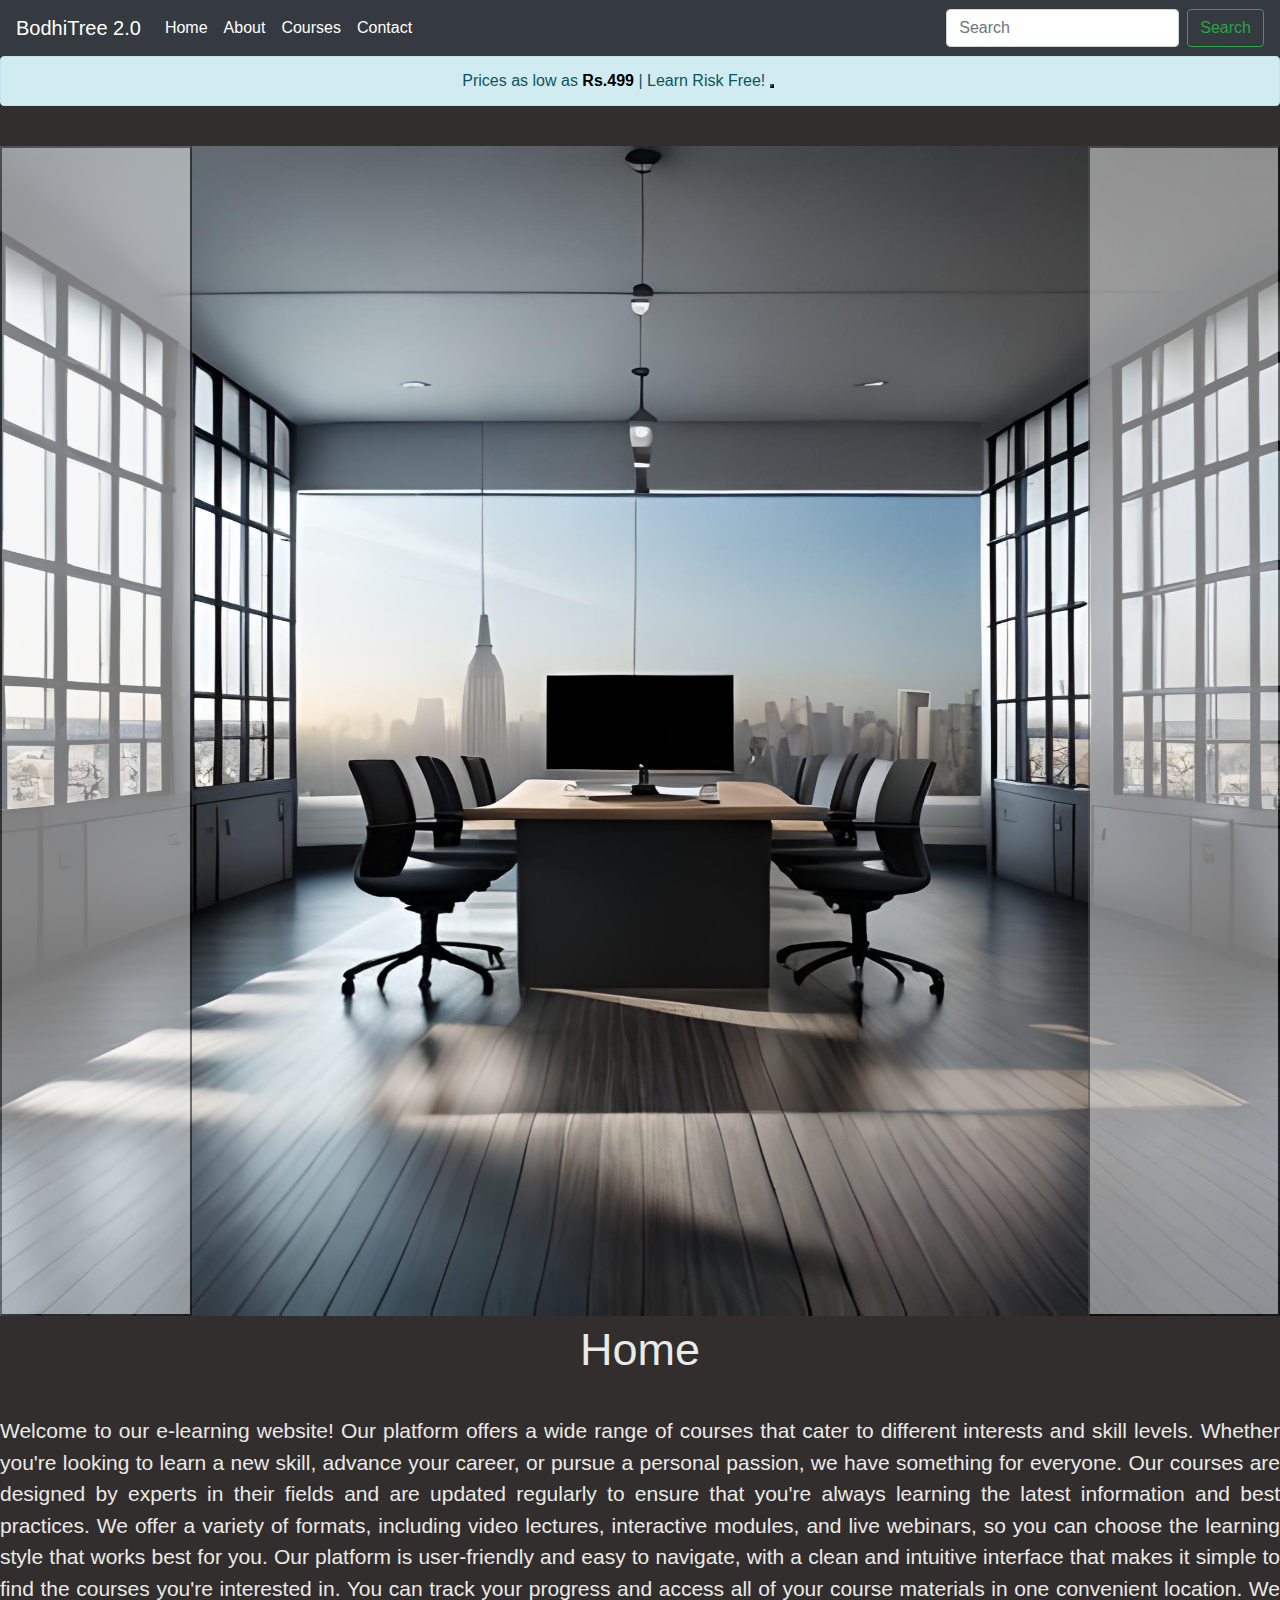
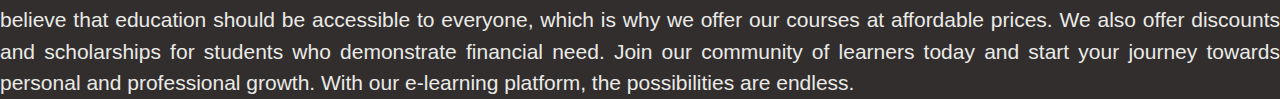
<file: index.html>
<!doctype html>
<html lang="en">

<head>
  <!-- Required meta tags -->
  <meta charset="utf-8">
  <meta name="viewport" content="width=device-width, initial-scale=1, shrink-to-fit=no">

  <!-- Bootstrap CSS -->
  <link rel="stylesheet" href="https://cdn.jsdelivr.net/npm/bootstrap@4.3.1/dist/css/bootstrap.min.css"
    integrity="sha384-ggOyR0iXCbMQv3Xipma34MD+dH/1fQ784/j6cY/iJTQUOhcWr7x9JvoRxT2MZw1T" crossorigin="anonymous">

  <title>BodhiTree 2.0 | An E-learning platform</title>

  <!-- link css  -->
  <link rel="stylesheet" href="website.css">

</head>

<body>



  <nav class="navbar navbar-expand-lg navbar-dark bg-dark sticky-top">
    <a class="navbar-brand" href="home.html">BodhiTree 2.0</a>
    <button class="navbar-toggler" type="button" data-toggle="collapse" data-target="#navbarSupportedContent"
      aria-controls="navbarSupportedContent" aria-expanded="false" aria-label="Toggle navigation">
      <span class="navbar-toggler-icon"></span>
    </button>

    <div class="collapse navbar-collapse" id="navbarSupportedContent">
      <ul class="navbar-nav mr-auto">
        <li class="nav-item active">
          <a class="nav-link" href="index.html">Home <span class="sr-only">(current)</span></a>
        </li>
        <li class="nav-item active">
          <a class="nav-link" href="about.html">About</a>
        </li>
        <li class="nav-item active">
          <a class="nav-link" href="courses.html">Courses</a>
        </li>
        <li class="nav-item active">
          <a class="nav-link" href="contact.html">Contact</a>
        </li>
      </ul>
      <form class="form-inline my-2 my-lg-0">
        <input class="form-control mr-sm-2" type="search" placeholder="Search" aria-label="Search">
        <button class="btn btn-outline-success my-2 my-sm-0" type="submit">Search</button>
      </form>
    </div>
  </nav>

  <div class="alert alert-info alert-dismissible fade show text-center" role="alert">
    Prices as low as <strong> Rs.499 </strong> | Learn Risk Free!
    <button type="button" class="btn-close" data-bs-dismiss="alert" aria-label="Close"></button>
  </div>

  <br>
  <section>
    <div id="carouselExample" class="carousel slide">
      <div class="carousel-inner">
        <div class="carousel-item active">
          <img src="img1.jpg" class="d-block w-100" alt="img1">
        </div>
        <div class="carousel-item">
          <img src="img2.jpg" class="d-block w-100" alt="img2">
        </div>
        <div class="carousel-item">
          <img src="img3.jpg" class="d-block w-100" alt="img3">
        </div>
      </div>
      <button class="carousel-control-prev" type="button" data-bs-target="#carouselExample" data-bs-slide="prev">
        <span class="carousel-control-prev-icon" aria-hidden="true"></span>
        <span class="visually-hidden">Previous</span>
      </button>
      <button class="carousel-control-next" type="button" data-bs-target="#carouselExample" data-bs-slide="next">
        <span class="carousel-control-next-icon" aria-hidden="true"></span>
        <span class="visually-hidden">Next</span>
      </button>
    </div>
  </section>
  <section>
    <div class="container text-center" id="heading">Home</div>
    <div class="text text-justify">
      <br>
      Welcome to our e-learning website! Our platform offers a wide range of courses that cater to different interests
      and skill levels. Whether you're looking to learn a new skill, advance your career, or pursue a personal passion,
      we have something for everyone.

      Our courses are designed by experts in their fields and are updated regularly to ensure that you're always
      learning the latest information and best practices. We offer a variety of formats, including video lectures,
      interactive modules, and live webinars, so you can choose the learning style that works best for you.

      Our platform is user-friendly and easy to navigate, with a clean and intuitive interface that makes it simple to
      find the courses you're interested in. You can track your progress and access all of your course materials in one
      convenient location.

      We believe that education should be accessible to everyone, which is why we offer our courses at affordable
      prices. We also offer discounts and scholarships for students who demonstrate financial need.

      Join our community of learners today and start your journey towards personal and professional growth. With our
      e-learning platform, the possibilities are endless.
    </div>
  </section>

  <script src="https://cdn.jsdelivr.net/npm/bootstrap@5.3.0-alpha3/dist/js/bootstrap.bundle.min.js" integrity="sha384-ENjdO4Dr2bkBIFxQpeoTz1HIcje39Wm4jDKdf19U8gI4ddQ3GYNS7NTKfAdVQSZe" crossorigin="anonymous"></script>

</body>

</html>
</file>
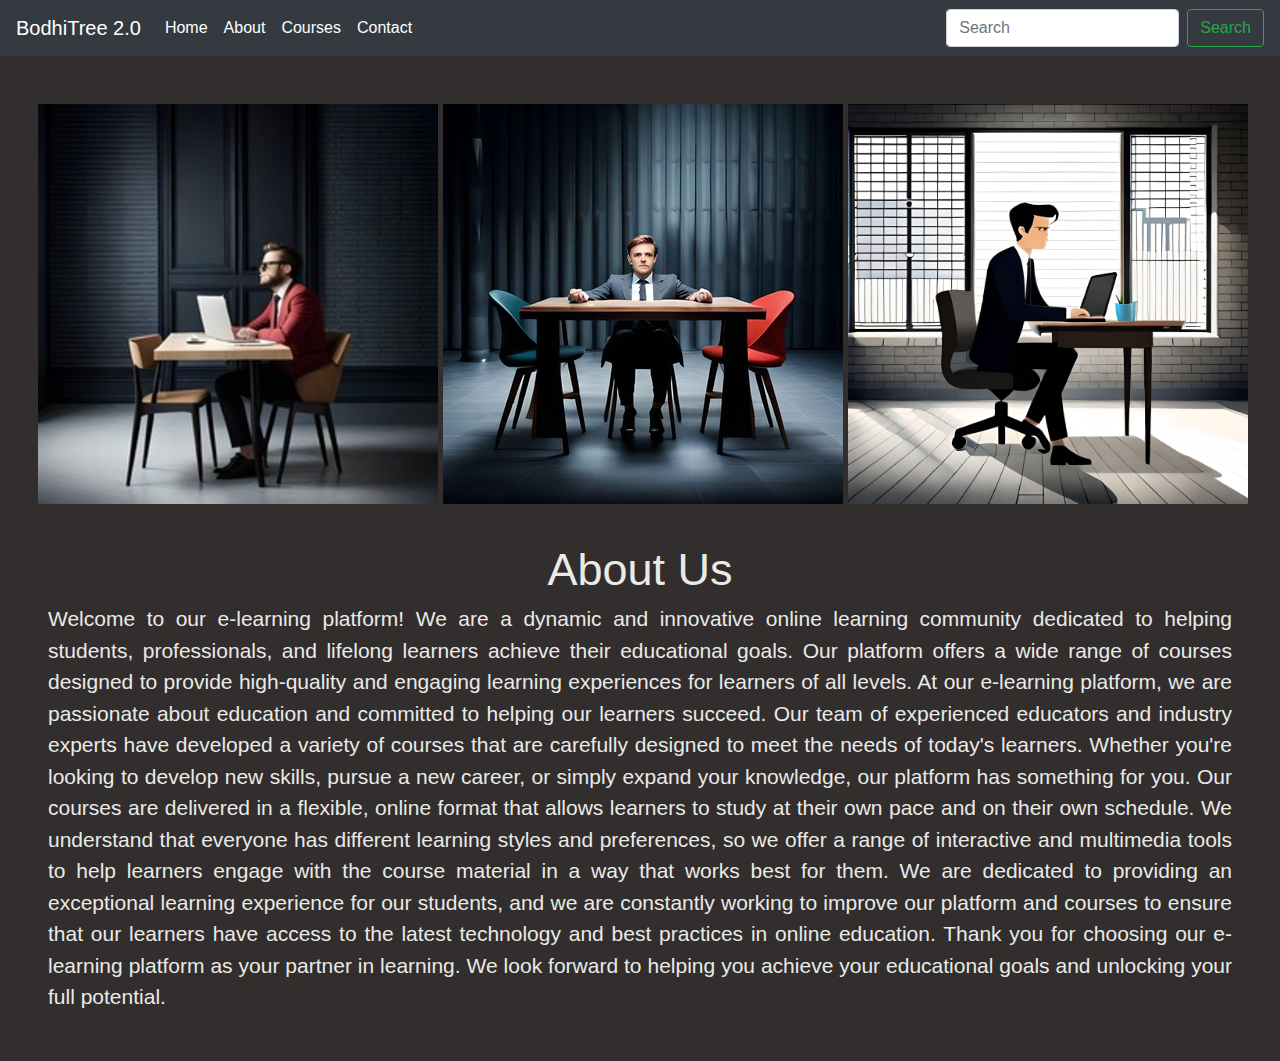
<file: about.html>
<!doctype html>
<html lang="en">

<head>
  <!-- Required meta tags -->
  <meta charset="utf-8">
  <meta name="viewport" content="width=device-width, initial-scale=1, shrink-to-fit=no">

  <!-- Bootstrap CSS -->
  <link rel="stylesheet" href="https://cdn.jsdelivr.net/npm/bootstrap@4.3.1/dist/css/bootstrap.min.css"
    integrity="sha384-ggOyR0iXCbMQv3Xipma34MD+dH/1fQ784/j6cY/iJTQUOhcWr7x9JvoRxT2MZw1T" crossorigin="anonymous">

  <title>BodhiTree 2.0 | An E-learning platform</title>

  <!-- link css  -->
  <link rel="stylesheet" href="website.css">

</head>

<body>

  <nav class="navbar navbar-expand-lg navbar-dark bg-dark sticky-top">
    <a class="navbar-brand" href="home.html">BodhiTree 2.0</a>
    <button class="navbar-toggler" type="button" data-toggle="collapse" data-target="#navbarSupportedContent"
      aria-controls="navbarSupportedContent" aria-expanded="false" aria-label="Toggle navigation">
      <span class="navbar-toggler-icon"></span>
    </button>

    <div class="collapse navbar-collapse" id="navbarSupportedContent">
      <ul class="navbar-nav mr-auto">
        <li class="nav-item active">
          <a class="nav-link" href="index.html">Home <span class="sr-only">(current)</span></a>
        </li>
        <li class="nav-item active">
          <a class="nav-link" href="about.html">About</a>
        </li>
        <li class="nav-item active">
          <a class="nav-link" href="courses.html">Courses</a>
        </li>
        <li class="nav-item active">
          <a class="nav-link" href="contact.html">Contact</a>
        </li>
      </ul>
      <form class="form-inline my-2 my-lg-0">
        <input class="form-control mr-sm-2" type="search" placeholder="Search" aria-label="Search">
        <button class="btn btn-outline-success my-2 my-sm-0" type="submit">Search</button>
      </form>
    </div>
  </nav>

  <section>
    <div class="text text-justify my-5 mx-5">
      <div class="row">
        <div class="col-lg-4 text-center">
          <img src="img4.jpg" alt="img4"> 
        </div>
        <div class="col-lg-4 text-center">
          <img src="img5.jpg" alt="img4">
        </div>
        <div class="col-lg-4 text-center">
          <img src="img6.jpg" alt="img4" width="400" height="400">
        </div>
        
      </div>
      <br>
      <div class="container text-center" id="heading">About Us</div>
      Welcome to our e-learning platform! We are a dynamic and innovative online learning community dedicated to helping
      students, professionals, and lifelong learners achieve their educational goals. Our platform offers a wide range
      of courses designed to provide high-quality and engaging learning experiences for learners of all levels.

      At our e-learning platform, we are passionate about education and committed to helping our learners succeed. Our
      team of experienced educators and industry experts have developed a variety of courses that are carefully designed
      to meet the needs of today's learners. Whether you're looking to develop new skills, pursue a new career, or
      simply expand your knowledge, our platform has something for you.

      Our courses are delivered in a flexible, online format that allows learners to study at their own pace and on
      their own schedule. We understand that everyone has different learning styles and preferences, so we offer a range
      of interactive and multimedia tools to help learners engage with the course material in a way that works best for
      them.

      We are dedicated to providing an exceptional learning experience for our students, and we are constantly working
      to improve our platform and courses to ensure that our learners have access to the latest technology and best
      practices in online education.

      Thank you for choosing our e-learning platform as your partner in learning. We look forward to helping you achieve
      your educational goals and unlocking your full potential.
    </div>
  </section>


  <script src="https://cdn.jsdelivr.net/npm/bootstrap@5.3.0-alpha3/dist/js/bootstrap.bundle.min.js"
    integrity="sha384-ENjdO4Dr2bkBIFxQpeoTz1HIcje39Wm4jDKdf19U8gI4ddQ3GYNS7NTKfAdVQSZe"
    crossorigin="anonymous"></script>

</body>

</html>
</file>
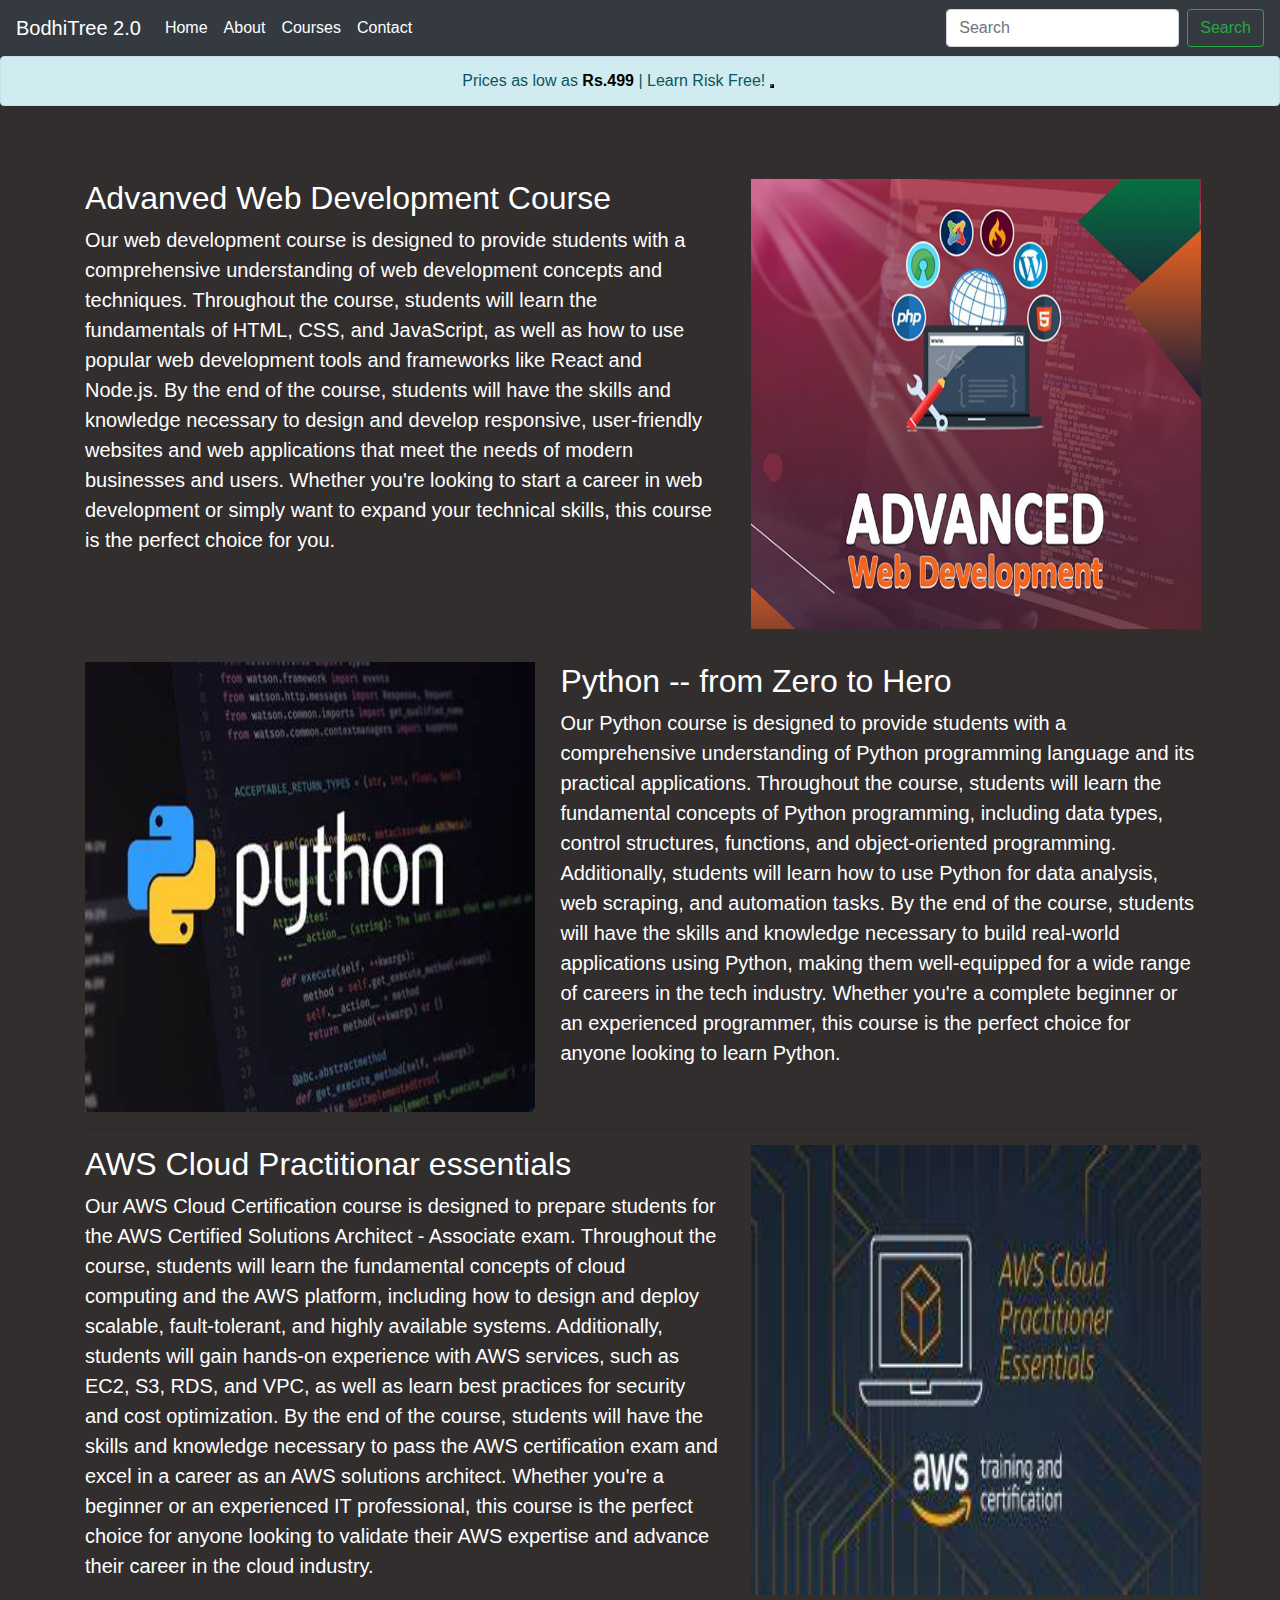
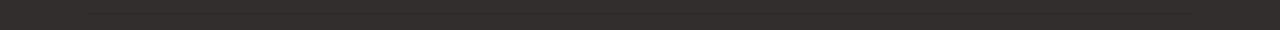
<file: courses.html>
<!doctype html>
<html lang="en">

<head>
  <!-- Required meta tags -->
  <meta charset="utf-8">
  <meta name="viewport" content="width=device-width, initial-scale=1, shrink-to-fit=no">

  <!-- Bootstrap CSS -->
  <link rel="stylesheet" href="https://cdn.jsdelivr.net/npm/bootstrap@4.3.1/dist/css/bootstrap.min.css"
    integrity="sha384-ggOyR0iXCbMQv3Xipma34MD+dH/1fQ784/j6cY/iJTQUOhcWr7x9JvoRxT2MZw1T" crossorigin="anonymous">

  <title>BodhiTree 2.0 | An E-learning platform</title>

  <!-- link css  -->
  <link rel="stylesheet" href="website.css">

</head>

<body>



  <nav class="navbar navbar-expand-lg navbar-dark bg-dark sticky-top">
    <a class="navbar-brand" href="home.html">BodhiTree 2.0</a>
    <button class="navbar-toggler" type="button" data-toggle="collapse" data-target="#navbarSupportedContent"
      aria-controls="navbarSupportedContent" aria-expanded="false" aria-label="Toggle navigation">
      <span class="navbar-toggler-icon"></span>
    </button>

    <div class="collapse navbar-collapse" id="navbarSupportedContent">
      <ul class="navbar-nav mr-auto">
        <li class="nav-item active">
          <a class="nav-link" href="index.html">Home <span class="sr-only">(current)</span></a>
        </li>
        <li class="nav-item active">
          <a class="nav-link" href="about.html">About</a>
        </li>
        <li class="nav-item active">
          <a class="nav-link" href="courses.html">Courses</a>
        </li>
        <li class="nav-item active">
          <a class="nav-link" href="contact.html">Contact</a>
        </li>
      </ul>
      <form class="form-inline my-2 my-lg-0">
        <input class="form-control mr-sm-2" type="search" placeholder="Search" aria-label="Search">
        <button class="btn btn-outline-success my-2 my-sm-0" type="submit">Search</button>
      </form>
    </div>
  </nav>

  <div class="alert alert-info alert-dismissible fade show text-center" role="alert">
    Prices as low as <strong> Rs.499 </strong> | Learn Risk Free!
    <button type="button" class="btn-close" data-bs-dismiss="alert" aria-label="Close"></button>
  </div>

  <br>

  <div class="container marketing">




    <!-- START THE FEATURETTES -->

    <hr class="featurette-divider">

    <div class="row featurette">
      <div class="col-md-7">
        <h2 class="featurette-heading fw-normal lh-1">Advanved Web Development Course</h2>
        <p class="lead">Our web development course is designed to provide students with a comprehensive understanding of web development concepts and techniques. Throughout the course, students will learn the fundamentals of HTML, CSS, and JavaScript, as well as how to use popular web development tools and frameworks like React and Node.js. By the end of the course, students will have the skills and knowledge necessary to design and develop responsive, user-friendly websites and web applications that meet the needs of modern businesses and users. Whether you're looking to start a career in web development or simply want to expand your technical skills, this course is the perfect choice for you.</p>
      </div>
      <div class="col-md-5">
       <img src="img7.jpg" alt="img7" height="450" width="450">
      </div>
    </div>

    <hr class="featurette-divider">

    <div class="row featurette">
      <div class="col-md-7 order-md-2">
        <h2 class="featurette-heading fw-normal lh-1">Python -- from Zero to Hero</h2>
        <p class="lead">Our Python course is designed to provide students with a comprehensive understanding of Python programming language and its practical applications. Throughout the course, students will learn the fundamental concepts of Python programming, including data types, control structures, functions, and object-oriented programming. Additionally, students will learn how to use Python for data analysis, web scraping, and automation tasks. By the end of the course, students will have the skills and knowledge necessary to build real-world applications using Python, making them well-equipped for a wide range of careers in the tech industry. Whether you're a complete beginner or an experienced programmer, this course is the perfect choice for anyone looking to learn Python.</p>
      </div>
      <div class="col-md-5 order-md-1">
        <img src="img8.jpg" alt="img7" height="450" width="450">
      </div>
    </div>

    <hr class="featurette-divider">

    <div class="row featurette">
      <div class="col-md-7">
        <h2 class="featurette-heading fw-normal lh-1">AWS Cloud Practitionar essentials</h2>
        <p class="lead">Our AWS Cloud Certification course is designed to prepare students for the AWS Certified Solutions Architect - Associate exam. Throughout the course, students will learn the fundamental concepts of cloud computing and the AWS platform, including how to design and deploy scalable, fault-tolerant, and highly available systems. Additionally, students will gain hands-on experience with AWS services, such as EC2, S3, RDS, and VPC, as well as learn best practices for security and cost optimization. By the end of the course, students will have the skills and knowledge necessary to pass the AWS certification exam and excel in a career as an AWS solutions architect. Whether you're a beginner or an experienced IT professional, this course is the perfect choice for anyone looking to validate their AWS expertise and advance their career in the cloud industry.</p>
      </div>
      <div class="col-md-5">
        <img src="img9.jpeg" alt="img7" height="450" width="450">
      </div>
    </div>

    <hr class="featurette-divider">

    <!-- /END THE FEATURETTES -->

  </div>

  <script src="https://cdn.jsdelivr.net/npm/bootstrap@5.3.0-alpha3/dist/js/bootstrap.bundle.min.js" integrity="sha384-ENjdO4Dr2bkBIFxQpeoTz1HIcje39Wm4jDKdf19U8gI4ddQ3GYNS7NTKfAdVQSZe" crossorigin="anonymous"></script>

</body>

</html>
</file>
<file: website.css>
*{margin: 0; padding: 0;box-sizing: border-box;}

.carousel-inner img{
    height: 130vh;
    width: 100%;
}

body{
    background-color: rgb(50, 46, 46);
}
.text{
    color: rgb(234, 234, 230);
    font-size: 21px;
}
#heading{
    color: rgb(234, 234, 230);
    font-size: 45px;
}
.col-lg-4{
    padding-left: 5px;
    padding-right: 50px;
}
.row {
    display: -ms-flexbox;
    display: flex;
    -ms-flex-wrap: wrap;
    flex-wrap: wrap;
    margin-right: -16px;
    margin-left: -15px;
}
* {
    margin: 0;
    padding: 0;
    box-sizing: border-box;
    color: white;
}
b, strong {
    font-weight: bolder;
    color: black;
}
</file>
